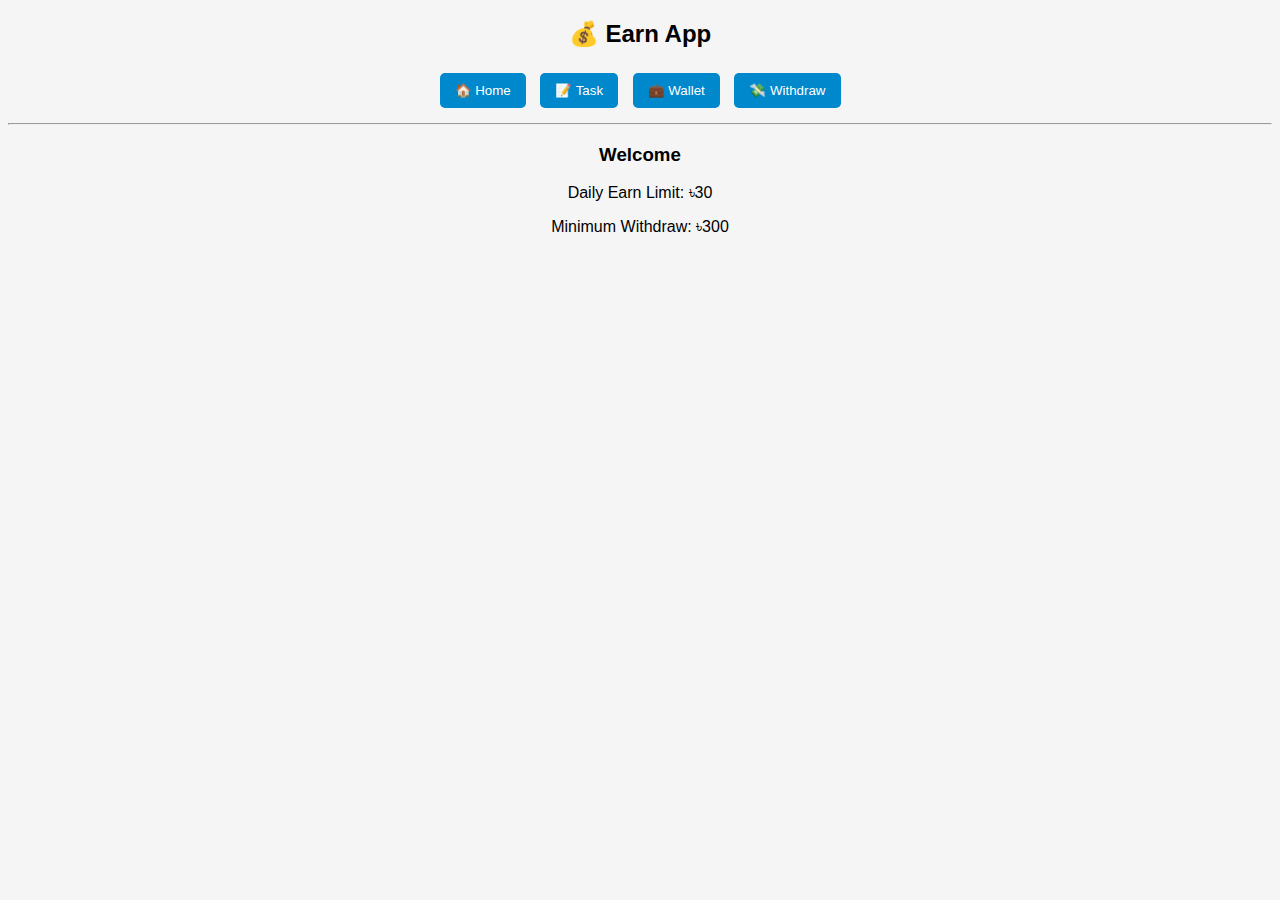
<file: index.html>
<!DOCTYPE html>
<html>
<head>
  <meta charset="UTF-8">
  <title>Earn App</title>
  <link rel="stylesheet" href="style.css">
</head>
<body>

<h2>💰 Earn App</h2>

<nav>
  <button onclick="show('home')">🏠 Home</button>
  <button onclick="show('task')">📝 Task</button>
  <button onclick="show('wallet')">💼 Wallet</button>
  <button onclick="show('withdraw')">💸 Withdraw</button>
</nav>

<hr>

<div id="home">
  <h3>Welcome</h3>
  <p>Daily Earn Limit: ৳30</p>
  <p>Minimum Withdraw: ৳300</p>
</div>

<div id="task" style="display:none">
  <h3>Task</h3>
  <p>Ad দেখুন এবং Earn করুন</p>
  <button onclick="earn()">▶️ Watch Ad & Earn ৳5</button>
</div>

<div id="wallet" style="display:none">
  <h3>Wallet</h3>
  <p id="walletText">Balance: ৳0</p>
</div>

<div id="withdraw" style="display:none">
  <h3>Withdraw</h3>
  <p>Minimum Withdraw: ৳300</p>
  <input type="text" placeholder="Bkash / Nagad Number"><br><br>
  <button onclick="withdraw()">Request Withdraw</button>
</div>

<script src="script.js"></script>
</body>
</html>
</file>
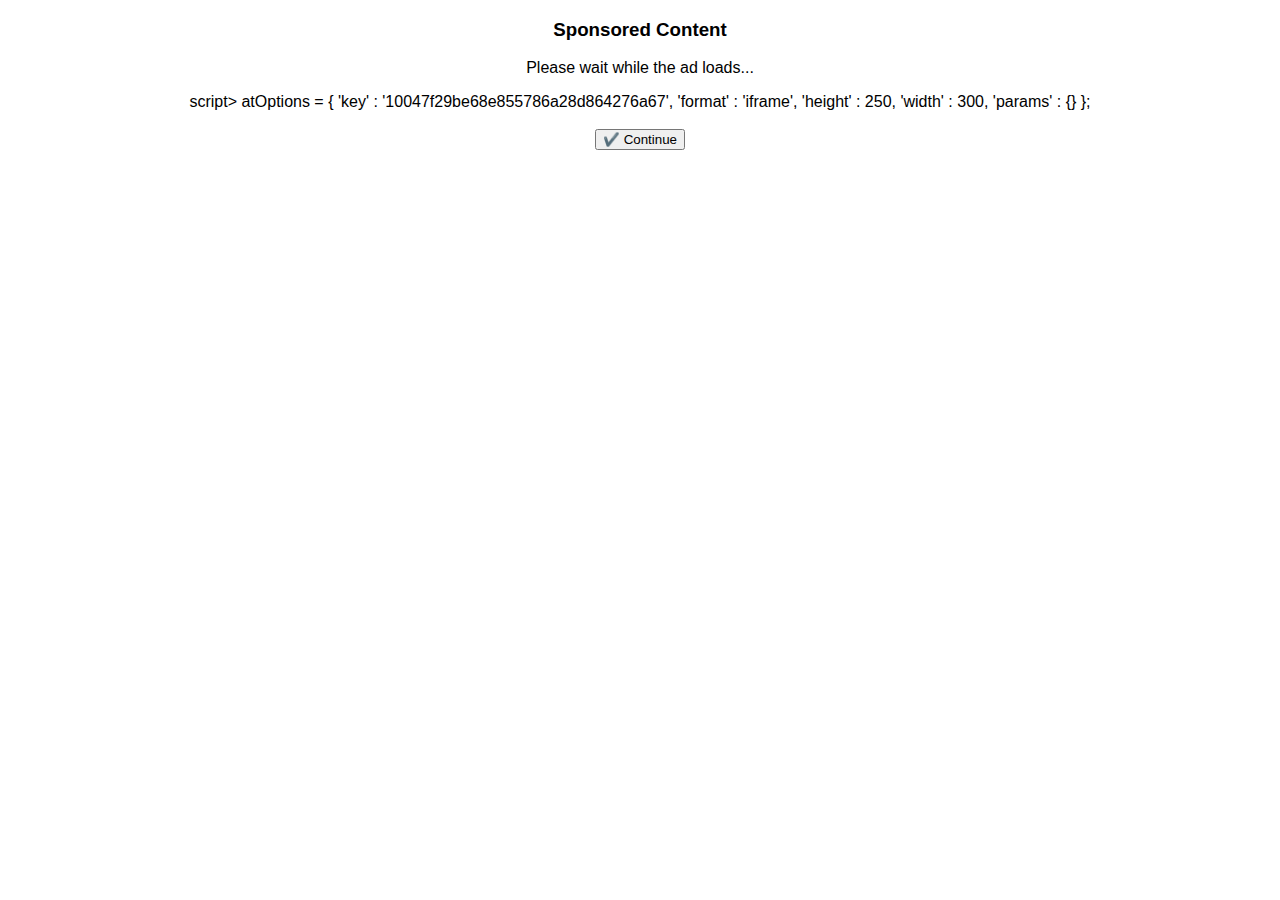
<file: ad.html>
<!DOCTYPE html>
<html>
<head>
  <meta charset="UTF-8">
  <title>Sponsored Ad</title>
</head>
<body style="text-align:center;font-family:Arial">

<h3>Sponsored Content</h3>
<p>Please wait while the ad loads...</p>

  script>
  atOptions = {
    'key' : '10047f29be68e855786a28d864276a67',
    'format' : 'iframe',
    'height' : 250,
    'width' : 300,
    'params' : {}
  };
</script>
<script src="https://www.highperformanceformat.com/10047f29be68e855786a28d864276a67/invoke.js"></script>

<br><br>

<button onclick="goBack()">✔️ Continue</button>

<script>
function goBack(){
  window.location.href = "index.html#earned";
}
</script>

</body>
</html>
</file>
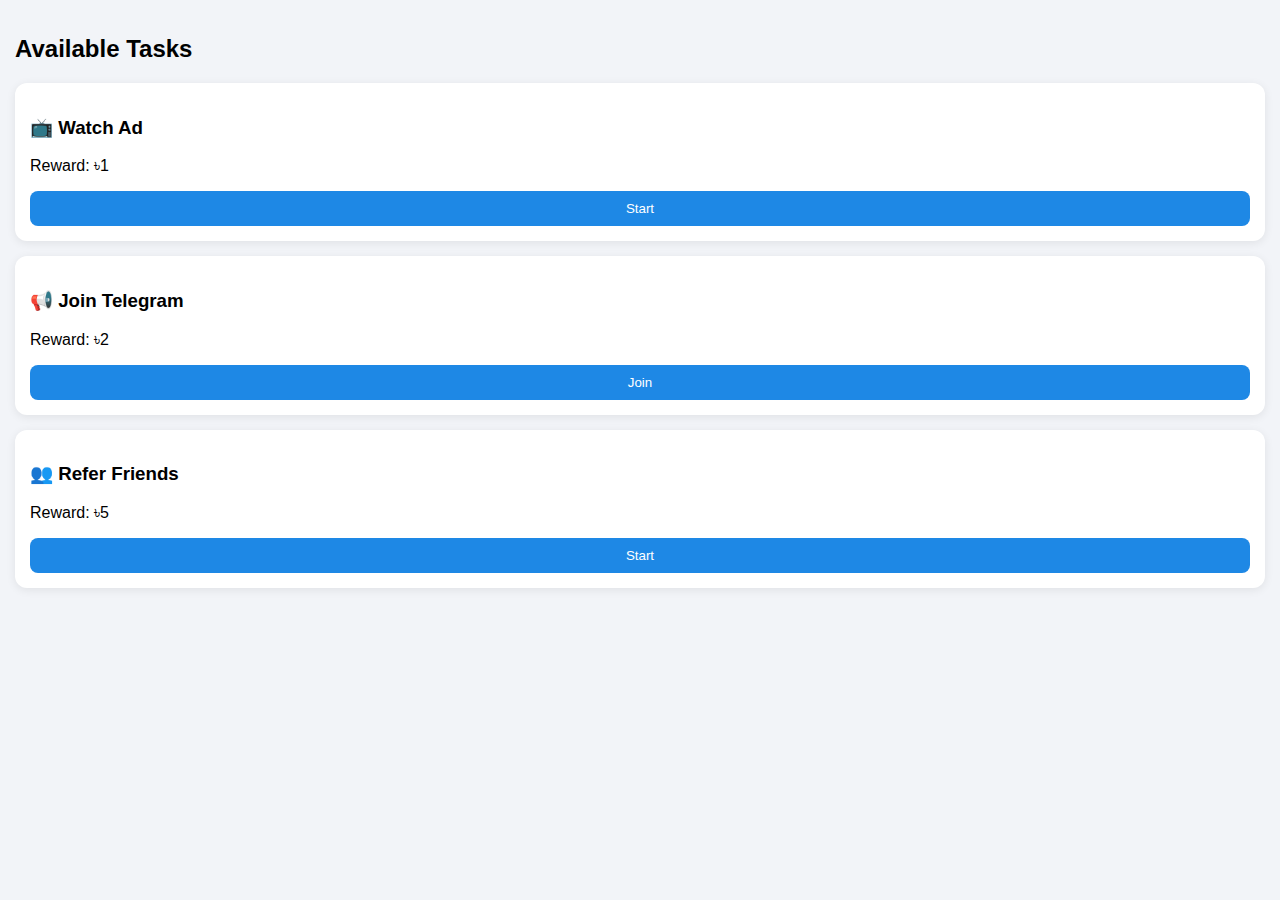
<file: earn.html>
<!DOCTYPE html>
<html lang="en">
<head>
<meta charset="UTF-8">
<title>Start Earning</title>
<meta name="viewport" content="width=device-width, initial-scale=1">
<style>
body{
  font-family:Arial, sans-serif;
  background:#f2f4f8;
  margin:0;
  padding:15px;
}
.card{
  background:#fff;
  border-radius:12px;
  padding:15px;
  margin-bottom:15px;
  box-shadow:0 2px 10px rgba(0,0,0,.08);
}
.btn{
  background:#1e88e5;
  color:#fff;
  border:none;
  padding:10px;
  width:100%;
  border-radius:8px;
}
</style>
</head>

<body>

<h2>Available Tasks</h2>

<div class="card">
  <h3>📺 Watch Ad</h3>
  <p>Reward: ৳1</p>
  <button class="btn" onclick="alert('Ad Watched! +৳1')">Start</button>
</div>

<div class="card">
  <h3>📢 Join Telegram</h3>
  <p>Reward: ৳2</p>
  <button class="btn" onclick="window.open('https://t.me/')">Join</button>
</div>

<div class="card">
  <h3>👥 Refer Friends</h3>
  <p>Reward: ৳5</p>
  <button class="btn" onclick="alert('Refer Completed!')">Start</button>
</div>

</body>
</html>
</file>
<file: style.css>
body {
  font-family: Arial, sans-serif;
  text-align: center;
  background: #f5f5f5;
}

nav {
  margin: 10px 0;
}

button {
  padding: 10px 15px;
  margin: 5px;
  border: none;
  background: #0088cc;
  color: white;
  border-radius: 5px;
}
</file>
